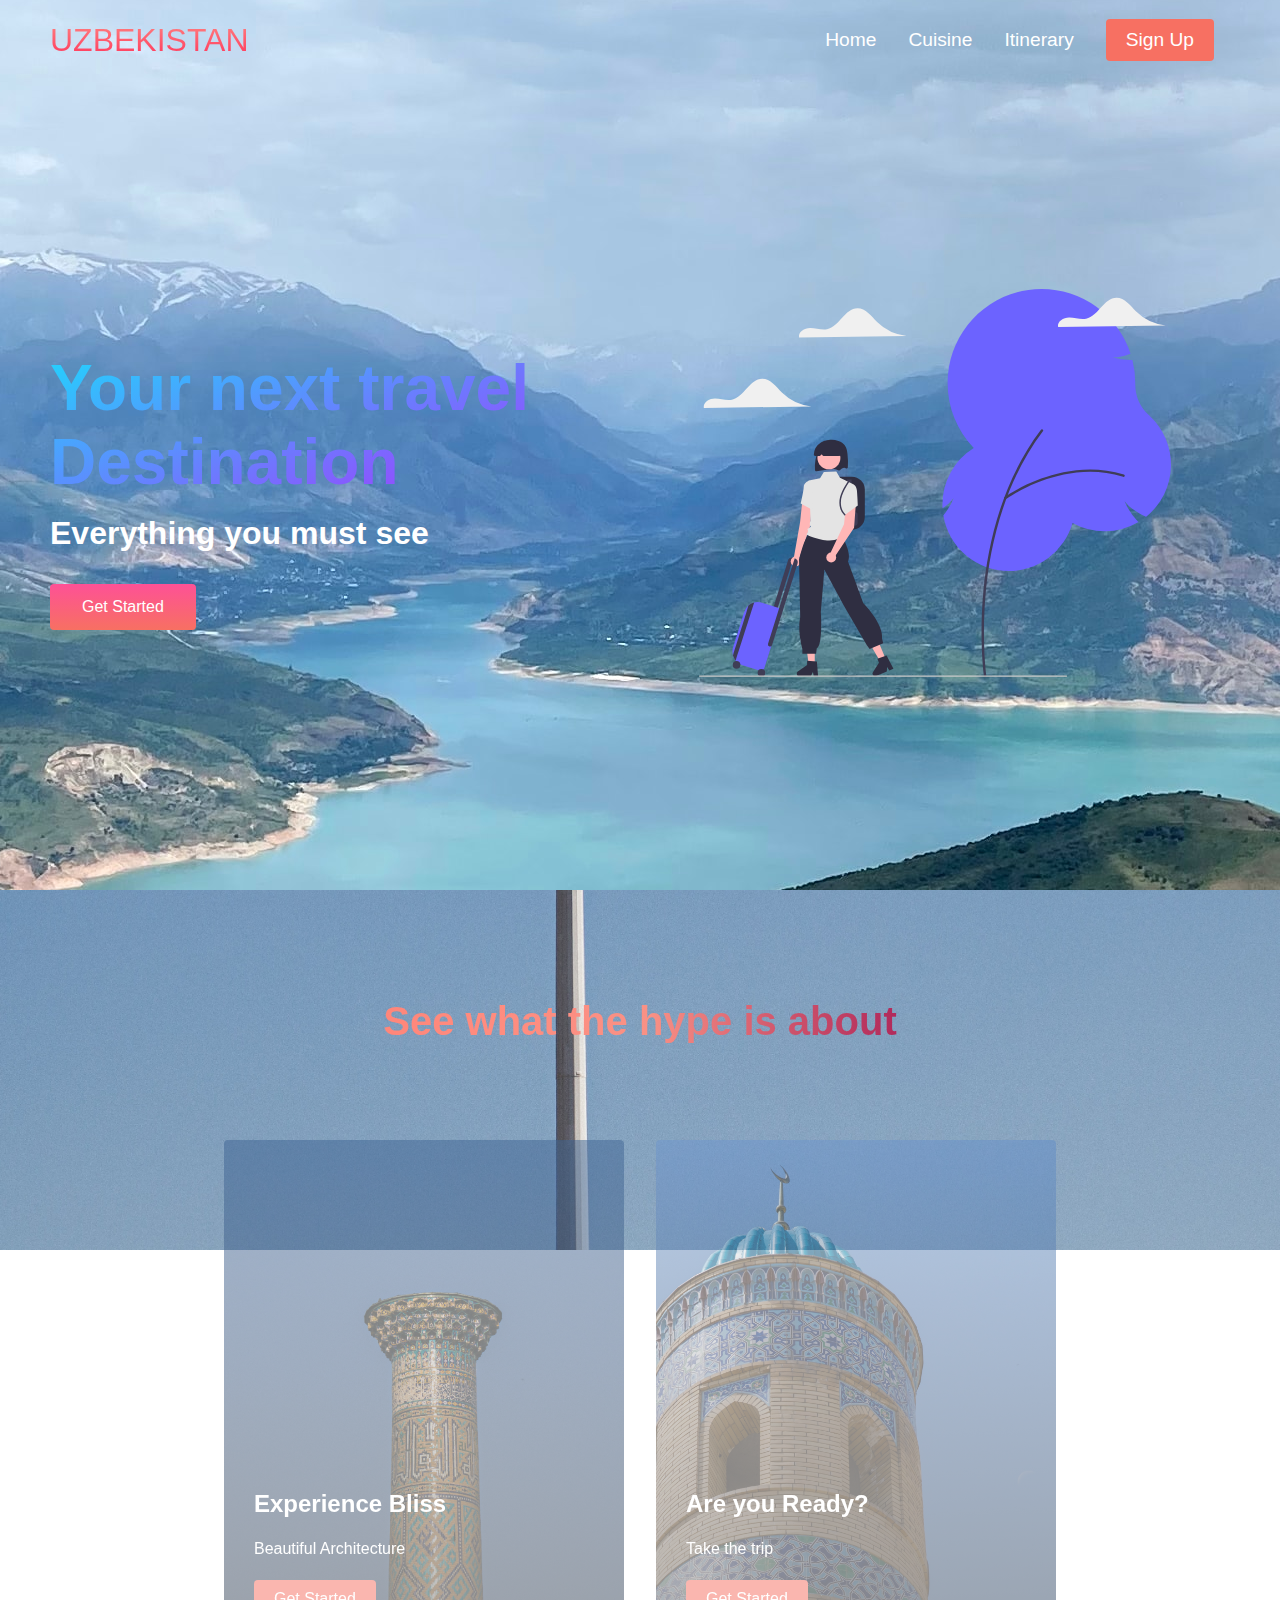
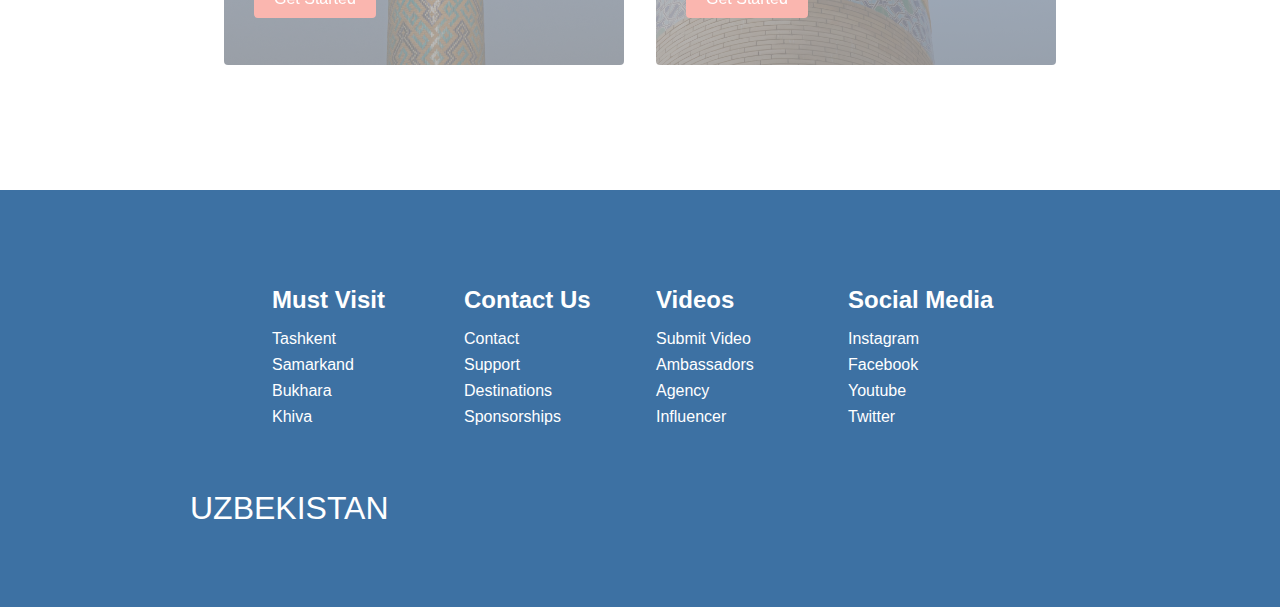
<file: UZBEKISTAN/index.html>
<!DOCTYPE html>
<html lang="en">
  <head>
    <meta charset="UTF-8" />
    <meta http-equiv="X-UA-Compatible" content="IE=edge" />
    <meta name="viewport" content="width=device-width, initial-scale=1.0" />
    <title>UZBEKISTAN</title>
    <link rel="stylesheet" href="styles.css" />
    <link
      rel="stylesheet"
      href="https://use.fontawesome.com/releases/v5.14.0/css/all.css"
      integrity="sha384-HzLeBuhoNPvSl5KYnjx0BT+WB0QEEqLprO+NBkkk5gbc67FTaL7XIGa2w1L0Xbgc"
      crossorigin="anonymous"
    />
  </head>
  <body>
    <nav class="navbar">
      <div class="navbar__container">
        <a href="/" id="navbar__logo">
          <i class="fa-solid fa-earth-asia"></i>UZBEKISTAN</a
        >
        <div class="navbar__toggle" id="mobile-menu">
          <span class="bar"></span> <span class="bar"></span>
          <span class="bar"></span>
        </div>
        <ul class="navbar__menu">
          <li class="navbar__item">
            <a href="index.html" class="navbar__links">Home</a>
          </li>
          <li class="navbar__item">
            <a href="cuisine.html" class="navbar__links">Cuisine</a>
          </li>
          <li class="navbar__item">
            <a href="itinerary.html" class="navbar__links">Itinerary</a>
          </li>
          <li class="navbar__btn">
              <a href="signup.html" class="button">Sign Up</a></li>
        </ul>
      </div>
    </nav>

    <!-- Hero Section -->
    <div class="main">
      <div class="main__container">
        <div class="main__content">
          <h2>Your next travel Destination</h2>
          <p>Everything you must see</p>
          <button class="main__btn"><a href="#">Get Started</a></button>
        </div>
        <div class="main__img--container">
          <img id="main__img" src="images/pic1.svg" />
        </div>
      </div>
    </div>

    <!-- Services Section -->
    <div class="services">
      <h1>See what the hype is about</h1>
      <div class="services__container">
        <div class="services__card">
          <h2>Experience Bliss</h2>
          <p>Beautiful Architecture</p>
          <button>Get Started</button>
        </div>
        <div class="services__card">
          <h2>Are you Ready?</h2>
          <p>Take the trip</p>
          <button>Get Started</button>
        </div>
      </div>
    </div>

    <!-- Footer Section -->
    <div class="footer__container">
      <div class="footer__links">
        <div class="footer__link--wrapper">
          <div class="footer__link--items">
            <h2>Must Visit</h2>
            <a href="/sign__up">Tashkent</a> <a href="/">Samarkand</a>
            <a href="/">Bukhara</a> <a href="/">Khiva</a>
          </div>
          <div class="footer__link--items">
            <h2>Contact Us</h2>
            <a href="/">Contact</a> <a href="/">Support</a>
            <a href="/">Destinations</a> <a href="/">Sponsorships</a>
          </div>
        </div>
        <div class="footer__link--wrapper">
          <div class="footer__link--items">
            <h2>Videos</h2>
            <a href="/">Submit Video</a> <a href="/">Ambassadors</a>
            <a href="/">Agency</a> <a href="/">Influencer</a>
          </div>
          <div class="footer__link--items">
            <h2>Social Media</h2>
            <a href="/">Instagram</a> <a href="/">Facebook</a>
            <a href="/">Youtube</a> <a href="/">Twitter</a>
          </div>
        </div>
      </div>
      <section class="social__media">
        <div class="social__media--wrap">
          <div class="footer__logo">
            <a href="/" id="footer__logo"
              ></i>UZBEKISTAN</a
            >
          </div>
          <div class="social__icons">
            <a
              class="social__icon--link"
              href="/"
              target="_blank"
              aria-label="Facebook"
            >
              <i class="fab fa-facebook"></i>
            </a>
            <a
              class="social__icon--link"
              href="/"
              target="_blank"
              aria-label="Instagram"
            >
              <i class="fab fa-instagram"></i>
            </a>
            <a
              class="social__icon--link"
              href="//www.youtube.com/channel/UCsKsymTY_4BYR-wytLjex7A?view_as=subscriber"
              target="_blank"
              aria-label="Youtube"
            >
              <i class="fab fa-youtube"></i>
            </a>
            <a
              class="social__icon--link"
              href="/"
              target="_blank"
              aria-label="Twitter"
            >
              <i class="fab fa-twitter"></i>
            </a>
            <a
              class="social__icon--link"
              href="/"
              target="_blank"
              aria-label="LinkedIn"
            >
              <i class="fab fa-linkedin"></i>
            </a>
          </div>
        </div>
      </section>
    </div>
    <script src="app.js"></script>
  </body>
</html>
</file>
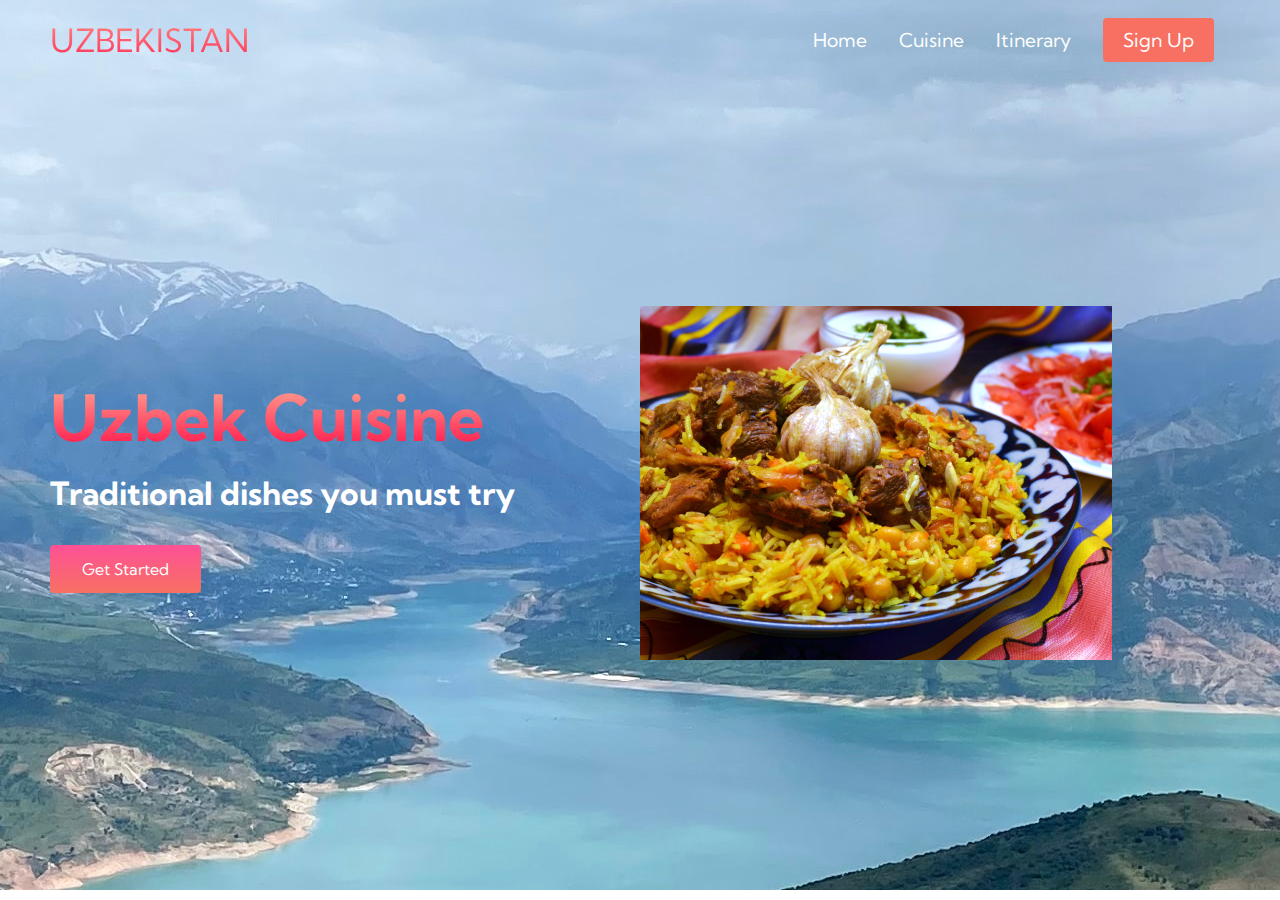
<file: UZBEKISTAN/cuisine.html>
<!DOCTYPE html>
<html lang="en">
  <head>
    <meta charset="UTF-8" />
    <meta name="viewport" content="width=device-width, initial-scale=1.0" />
    <title>Cuisine</title>
    <link rel="stylesheet" href="styles.css" />
    <link
      rel="stylesheet"
      href="https://use.fontawesome.com/releases/v5.14.0/css/all.css"
      integrity="sha384-HzLeBuhoNPvSl5KYnjx0BT+WB0QEEqLprO+NBkkk5gbc67FTaL7XIGa2w1L0Xbgc"
      crossorigin="anonymous"
    />
    <link
      href="https://fonts.googleapis.com/css2?family=Kumbh+Sans:wght@400;700&display=swap"
      rel="stylesheet"
    />
  </head>
  <body>
    <nav class="navbar">
      <div class="navbar__container">
        <a href="/" id="navbar__logo"></i>UZBEKISTAN</a>
        <div class="navbar__toggle" id="mobile-menu">
          <span class="bar"></span> <span class="bar"></span>
          <span class="bar"></span>
        </div>
        <ul class="navbar__menu">
          <li class="navbar__item">
            <a href="index.html" class="navbar__links">Home</a>
          </li>
          <li class="navbar__item">
            <a href="cuisine.html" class="navbar__links">Cuisine</a>
          </li>
          <li class="navbar__item">
            <a href="itinerary.html" class="navbar__links">Itinerary</a>
          </li>
          <li class="navbar__btn">
            <a href="signup.html" class="button">Sign Up</a>
          </li>
        </ul>
      </div>
    </nav>
    <div class="main">
      <div class="main__container">
        <div class="main__content">
          <h1>Uzbek Cuisine</h1>
          <p>Traditional dishes you must try</p>
          <button class="main__btn"><a href="#">Get Started</a></button>
        </div>
        <div class="main__img-container">
          <img id="main__img" src="images/Plov.jpeg" />
        </div>
      </div>
    </div>

    <script src="app.js"></script>
  </body>
</html>
</file>
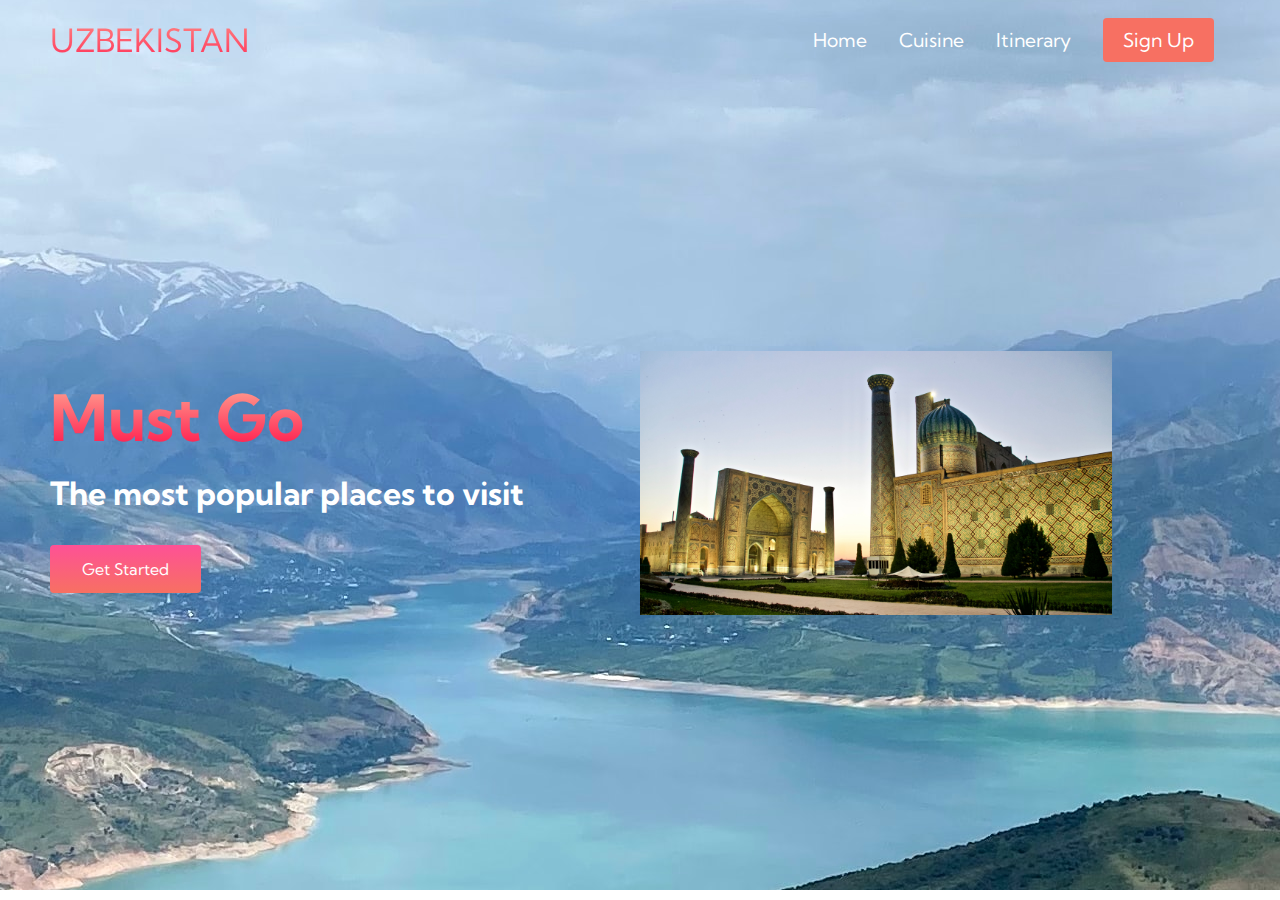
<file: UZBEKISTAN/itinerary.html>
<!DOCTYPE html>
<html lang="en">
  <head>
    <meta charset="UTF-8" />
    <meta name="viewport" content="width=device-width, initial-scale=1.0" />
    <title>Itinerary</title>
    <link rel="stylesheet" href="styles.css" />
    <link
      rel="stylesheet"
      href="https://use.fontawesome.com/releases/v5.14.0/css/all.css"
      integrity="sha384-HzLeBuhoNPvSl5KYnjx0BT+WB0QEEqLprO+NBkkk5gbc67FTaL7XIGa2w1L0Xbgc"
      crossorigin="anonymous"
    />
    <link
      href="https://fonts.googleapis.com/css2?family=Kumbh+Sans:wght@400;700&display=swap"
      rel="stylesheet"
    />
  </head>
  <body>
    <nav class="navbar">
      <div class="navbar__container">
        <a href="/" id="navbar__logo"></i>UZBEKISTAN</a>
        <div class="navbar__toggle" id="mobile-menu">
          <span class="bar"></span> <span class="bar"></span>
          <span class="bar"></span>
        </div>
        <ul class="navbar__menu">
          <li class="navbar__item">
            <a href="index.html" class="navbar__links">Home</a>
          </li>
          <li class="navbar__item">
            <a href="cuisine.html" class="navbar__links">Cuisine</a>
          </li>
          <li class="navbar__item">
            <a href="itinerary.html" class="navbar__links">Itinerary</a>
          </li>
          <li class="navbar__btn">
            <a href="signup.html" class="button">Sign Up</a>
          </li>
        </ul>
      </div>
    </nav>
    <div class="main">
      <div class="main__container">
        <div class="main__content">
          <h1>Must Go</h1>
          <p>The most popular places to visit</p>
          <button class="main__btn"><a href="#">Get Started</a></button>
        </div>
        <div class="main__img-container">
          <img id="main__img" src="images/abdullah-aydin-x-xwFxX2wVU-unsplash.jpg" />
        </div>
      </div>
    </div>

    <script src="app.js"></script>
  </body>
</html>
</file>
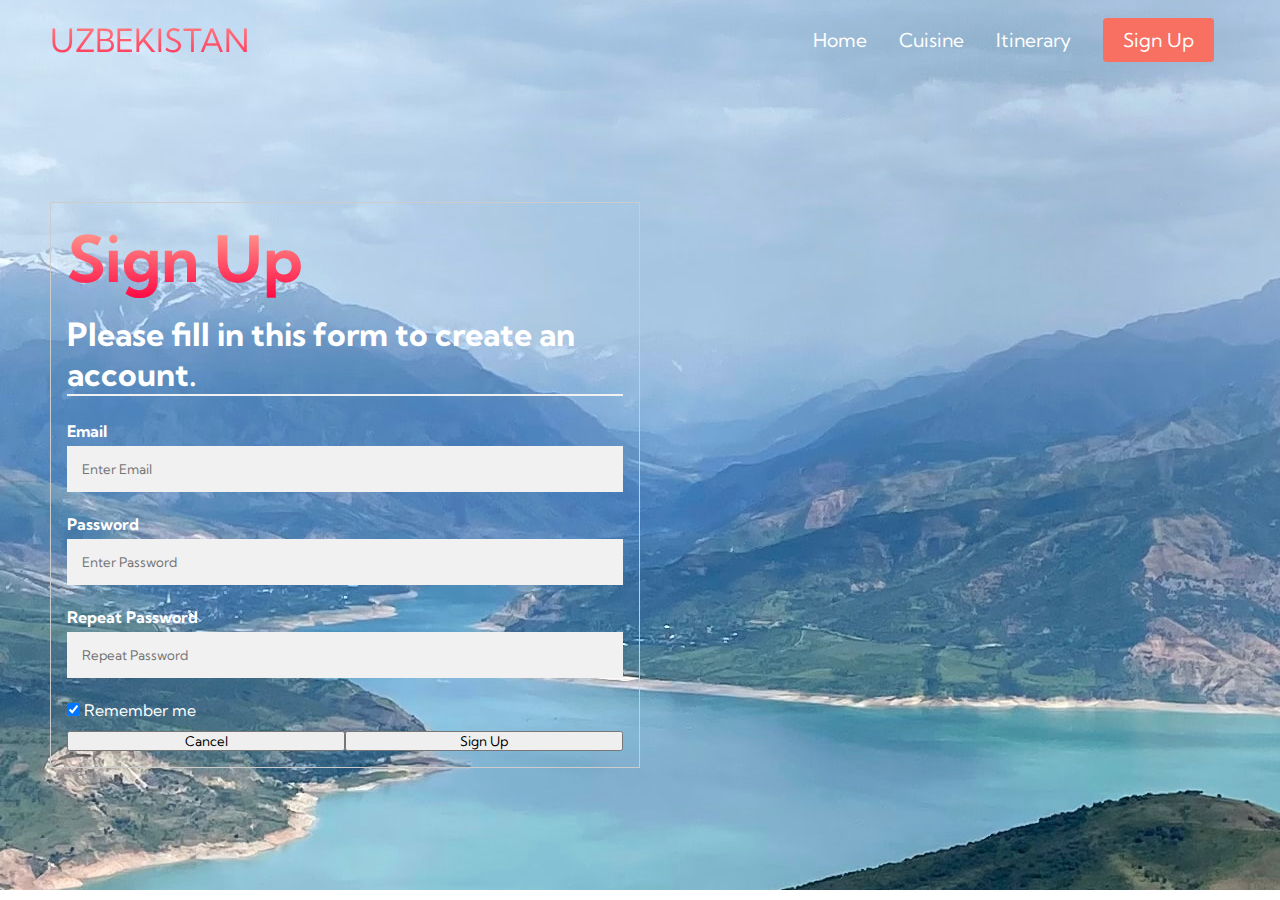
<file: UZBEKISTAN/signup.html>
<!DOCTYPE html>
<html lang="en">
  <head>
    <meta charset="UTF-8" />
    <meta name="viewport" content="width=device-width, initial-scale=1.0" />
    <title>Cuisine</title>
    <link rel="stylesheet" href="styles.css" />
    <link
      rel="stylesheet"
      href="https://use.fontawesome.com/releases/v5.14.0/css/all.css"
      integrity="sha384-HzLeBuhoNPvSl5KYnjx0BT+WB0QEEqLprO+NBkkk5gbc67FTaL7XIGa2w1L0Xbgc"
      crossorigin="anonymous"
    />
    <link
      href="https://fonts.googleapis.com/css2?family=Kumbh+Sans:wght@400;700&display=swap"
      rel="stylesheet"
    />
  </head>
  <body>
    <nav class="navbar">
      <div class="navbar__container">
        <a href="/" id="navbar__logo"></i>UZBEKISTAN</a>
        <div class="navbar__toggle" id="mobile-menu">
          <span class="bar"></span> <span class="bar"></span>
          <span class="bar"></span>
        </div>
        <ul class="navbar__menu">
          <li class="navbar__item">
            <a href="index.html" class="navbar__links">Home</a>
          </li>
          <li class="navbar__item">
            <a href="cuisine.html" class="navbar__links">Cuisine</a>
          </li>
          <li class="navbar__item">
            <a href="itinerary" class="navbar__links">Itinerary</a>
          </li>
          <li class="navbar__btn">
            <a href="signup.html" class="button">Sign Up</a>
          </li>
        </ul>
      </div>
    </nav>
    <div class="main">
      <div class="main__container">
        <div class="main__content">
          <form action="action_page.php" style="border:1px solid #ccc">
  <div class="container">
    <h1>Sign Up</h1>
    <p>Please fill in this form to create an account.</p>
    <hr>

    <label for="email"><b>Email</b></label>
    <input type="text" placeholder="Enter Email" name="email" required>

    <label for="psw"><b>Password</b></label>
    <input type="password" placeholder="Enter Password" name="psw" required>

    <label for="psw-repeat"><b>Repeat Password</b></label>
    <input type="password" placeholder="Repeat Password" name="psw-repeat" required>

    <label>
      <input type="checkbox" checked="checked" name="remember" style="margin-bottom:15px"> Remember me
    </label>

    <div class="clearfix">
      <button type="button" class="cancelbtn">Cancel</button>
      <button type="submit" class="signupbtn">Sign Up</button>
    </div>
  </div>
</form>
        </div>
      </div>
    </div>
    <script src="app.js"></script>
  </body>
</html>
</file>
<file: UZBEKISTAN/styles.css>
* {
  box-sizing: border-box;
  margin: 0;
  padding: 0;
  font-family: "Kumbh Sans", sans-serif;
}

.navbar {
  background: url(images/back.jpg) no-repeat center center fixed;
  height: 80px;
  display: flex;
  justify-content: center;
  align-items: center;
  font-size: 1.2rem;
  position: sticky;
  top: 0;
  z-index: 999;
}

.navbar__container {
  display: flex;
  justify-content: space-between;
  height: 80px;
  z-index: 1;
  width: 100%;
  max-width: 1300px;
  margin-right: auto;
  margin-left: auto;
  padding-right: 50px;
  padding-left: 50px;
  position: absolute;
  top: 0;
  left: 0;
}

#navbar__logo {
  background-color: #4169e1;
  background-image: linear-gradient(to top, #ff0844 0%, #ffb199 100%);
  background-size: 100%;
  -webkit-background-clip: text;
  -moz-background-clip: text;
  -webkit-text-fill-color: transparent;
  -moz-text-fill-color: transparent;
  display: flex;
  align-items: center;
  cursor: pointer;
  text-decoration: none;
  font-size: 2rem;
}

.fa-gem {
  margin-right: 0.5rem;
}

.navbar__menu {
  display: flex;
  align-items: center;
  list-style: none;
  text-align: center;
}

.navbar__item {
  height: 80px;
}

.navbar__links {
  color: #fff;
  display: flex;
  align-items: center;
  justify-content: center;
  text-decoration: none;
  padding: 0 1rem;
  height: 100%;
}

.navbar__btn {
  display: flex;
  justify-content: center;
  align-items: center;
  padding: 0 1rem;
  width: 100%;
}

.button {
  display: flex;
  justify-content: center;
  align-items: center;
  text-decoration: none;
  padding: 10px 20px;
  height: 100%;
  width: 100%;
  border: none;
  outline: none;
  border-radius: 4px;
  background: #f77062;
  color: #fff;
}

.button:hover {
  background: #4837ff;
  transition: all 0.3s ease;
}

.navbar__links:hover {
  color: #f77062;
  transition: all 0.3s ease;
}

@media screen and (max-width: 960px) {
  .navbar__container {
    display: flex;
    justify-content: space-between;
    height: 80px;
    z-index: 1;
    width: 100%;
    max-width: 1300px;
    padding: 0;
  }

  .navbar__menu {
    display: grid;
    grid-template-columns: auto;
    margin: 0;
    width: 100%;
    position: absolute;
    top: -1000px;
    opacity: 1;
    transition: all 0.5s ease;
    height: 50vh;
    z-index: -1;
  }

  .navbar__menu.active {
    background: url(images/back.jpg) no-repeat center center fixed;
    -webkit-background-size: cover;
    -moz-background-size: cover;
    -o-background-size: cover;
    background-size: cover;
    top: 100%;
    opacity: 1;
    transition: all 0.5s ease;
    z-index: 99;
    height: 50vh;
    font-size: 1.6rem;
  }

  #navbar__logo {
    padding-left: 25px;
  }

  .navbar__toggle .bar {
    width: 25px;
    height: 3px;
    margin: 5px auto;
    transition: all 0.3s ease-in-out;
    background: #fff;
  }

  .navbar__item {
    width: 100%;
  }

  .navbar__links {
    text-align: center;
    padding: 2rem;
    width: 100%;
    display: table;
  }

  .navbar__btn {
    padding-bottom: 2rem;
  }

  .button {
    display: flex;
    justify-content: center;
    align-items: center;
    width: 80%;
    height: 80px;
    margin: 0;
  }

  #mobile-menu {
    position: absolute;
    top: 20%;
    right: 5%;
    transform: translate(5%, 20%);
  }

  .navbar__toggle .bar {
    display: block;
    cursor: pointer;
  }

  #mobile-menu.is-active .bar:nth-child(2) {
    opacity: 0;
  }

  #mobile-menu.is-active .bar:nth-child(1) {
    transform: translateY(8px) rotate(45deg);
  }

  #mobile-menu.is-active .bar:nth-child(3) {
    transform: translateY(-8px) rotate(-45deg);
  }
}

.main {
  background: url(images/back.jpg) no-repeat center center fixed;
}

.main__container {
  display: grid;
  grid-template-columns: 1fr 1fr;
  align-items: center;
  justify-self: center;
  margin: 0 auto;
  height: 90vh;
  background: url(images/back.jpg) no-repeat center center fixed;
  z-index: 1;
  width: 100%;
  max-width: 1300px;
  padding-right: 50px;
  padding-left: 50px;
}

.main__content {
  color: #fff;
  width: 100%;
}

.main__content h1 {
  font-size: 4rem;
  background-color: #ff8177;
  background-image: linear-gradient(to top, #ff0844 0%, #ffb199 100%);
  background-size: 100%;
  -webkit-background-clip: text;
  -moz-background-clip: text;
  -webkit-text-fill-color: transparent;
  -moz-text-fill-color: transparent;
}

.main__content h2 {
  font-size: 4rem;
  margin-top: 10px;
  background-color: #ff8177;
  background-image: linear-gradient(-20deg, #b721ff 0%, #21d4fd 100%);
  background-size: 100%;
  -webkit-background-clip: text;
  -moz-background-clip: text;
  -webkit-text-fill-color: transparent;
  -moz-text-fill-color: transparent;
}

.main__content p {
  margin-top: 1rem;
  font-size: 2rem;
  font-weight: 700;
}

.main__btn {
  font-size: 1rem;
  background-image: linear-gradient(to top, #f77062 0%, #fe5196 100%);
  -webkit-background-size: cover;
  -moz-background-size: cover;
  -o-background-size: cover;
  background-size: cover;
  padding: 14px 32px;
  border: none;
  border-radius: 4px;
  color: #fff;
  margin-top: 2rem;
  cursor: pointer;
  position: relative;
  transition: all 0.35s;
  outline: none;
}

.main__btn a {
  position: relative;
  z-index: 2;
  color: #fff;
  text-decoration: none;
}

.main__btn:after {
  position: absolute;
  content: "";
  top: 0;
  left: 0;
  width: 0;
  height: 100%;
  background: #4837ff;
  transition: all 0.35s;
  border-radius: 4px;
}

.main__btn:hover {
  color: #fff;
}

.main__btn:hover:after {
  width: 100%;
}

.main__img--container {
  text-align: center;
}

#main__img {
  height: 80%;
  width: 80%;
}

@media screen and (max-width: 768px) {
  .main__container {
    display: grid;
    grid-template-columns: auto;
    align-items: center;
    justify-self: center;
    width: 100%;
    margin: 0 auto;
    height: 90vh;
  }

  .main__content {
    text-align: center;
    margin-bottom: 4rem;
  }

  .main__content h1 {
    font-size: 2.5rem;
    margin-top: 2rem;
  }

  .main__content h2 {
    font-size: 3rem;
  }

  .main__content p {
    margin-top: 1rem;
    font-size: 1.5rem;
  }
}

@media screen and (max-width: 480px) {
  .main__content h1 {
    font-size: 2rem;
    margin-top: 3rem;
  }

  .main__content h2 {
    font-size: 2rem;
  }

  .main__content p {
    margin-top: 2rem;
    font-size: 1.5rem;
  }

  .main__btn {
    padding: 12px 36px;
    margin: 2.5rem 0;
  }
}
/* Services Section */
.services {
  background: url(images/nosirjon-saminjonov-GVxnQQqCABI-unsplash.jpg) no-repeat
    center center fixed;
  -webkit-background-size: cover;
  -moz-background-size: cover;
  -o-background-size: cover;
  background-size: cover;
  display: flex;
  flex-direction: column;
  justify-content: center;
  align-items: center;
  height: 100vh;
}

.services h1 {
  background-color: #ff8177;
  background-image: linear-gradient(
    to right,
    #ff8177 0%,
    #ff867a 0%,
    #ff8c7f 21%,
    #f99185 52%,
    #cf556c 78%,
    #b12a5b 100%
  );
  background-size: 100%;
  -webkit-background-clip: text;
  -moz-background-clip: text;
  -webkit-text-fill-color: transparent;
  -moz-text-fill-color: transparent;
  margin-bottom: 5rem;
  font-size: 2.5rem;
}

.services__container {
  display: flex;
  justify-content: center;
  flex-wrap: wrap;
}

.services__card {
  margin: 1rem;
  height: 525px;
  width: 400px;
  border-radius: 4px;
  background: linear-gradient(
      to bottom,
      rgba(0, 0, 0, 0) 0%,
      rgba(17, 17, 17, 0.6) 100%
    ),
    url(images/firstmini.jpg);
  opacity: 0.5;
  background-size: cover;
  position: relative;
  color: #fff;
}

.services__card:before {
  opacity: 0.2;
}

.services__card:nth-child(2) {
  background: linear-gradient(
      to bottom,
      rgba(0, 0, 0, 0) 0%,
      rgba(17, 17, 17, 0.6) 100%
    ),
    url(images/farhodjon-chinberdiev-z8RHHh3a21o-unsplash.jpg);
  opacity: 0.5;
  background-size: cover;
  position: relative;
  color: #fff;
}

.services__card h2 {
  position: absolute;
  top: 350px;
  left: 30px;
}

.services__card p {
  position: absolute;
  top: 400px;
  left: 30px;
}

.services__card button {
  color: #fff;
  padding: 10px 20px;
  border: none;
  outline: none;
  border-radius: 4px;
  background: #f77062;
  position: absolute;
  top: 440px;
  left: 30px;
  font-size: 1rem;
}

.services__card button:hover {
  cursor: pointer;
}

.services__card:hover {
  transform: scale(1.075);
  transition: 0.2s ease-in;
  cursor: pointer;
  opacity: 1;
}

@media screen and (max-width: 960px) {
  .services {
    height: 1600px;
  }

  .services h1 {
    font-size: 2rem;
    margin-top: 12rem;
  }
}

@media screen and (max-width: 480px) {
  .services {
    height: 1400px;
  }

  .services h1 {
    font-size: 1.2rem;
  }

  .services__card {
    width: 300px;
  }
}

/* Footer CSS */
.footer__container {
  background-color: #3d71a3;
  padding: 5rem 0;
  display: flex;
  flex-direction: column;
  justify-content: center;
  align-items: center;
}

#footer__logo {
  color: #fff;
  display: flex;
  align-items: center;
  cursor: pointer;
  text-decoration: none;
  font-size: 2rem;
}

.footer__links {
  width: 100%;
  max-width: 1000px;
  display: flex;
  justify-content: center;
}

.footer__link--wrapper {
  display: flex;
}

.footer__link--items {
  display: flex;
  flex-direction: column;
  align-items: flex-start;
  margin: 16px;
  text-align: left;
  width: 160px;
  box-sizing: border-box;
}

.footer__link--items h2 {
  margin-bottom: 16px;
}

.footer__link--items > h2 {
  color: #fff;
}

.footer__link--items a {
  color: #fff;
  text-decoration: none;
  margin-bottom: 0.5rem;
}

.footer__link--items a:hover {
  color: #e9e9e9;
  transition: 0.3s ease-out;
}

/* Social Icons */
.social__icon--link {
  color: #fff;
  font-size: 24px;
}

.social__media {
  max-width: 1000px;
  width: 100%;
}

.social__media--wrap {
  display: flex;
  justify-content: space-between;
  align-items: center;
  width: 90%;
  max-width: 1000px;
  margin: 40px auto 0 auto;
}

.social__icons {
  display: flex;
  justify-content: space-between;
  align-items: center;
  width: 240px;
}

.social__logo {
  color: #fff;
  justify-self: start;
  margin-left: 20px;
  cursor: pointer;
  text-decoration: none;
  font-size: 2rem;
  display: flex;
  align-items: center;
  margin-bottom: 16px;
}

.website__rights {
  color: #fff;
}

@media screen and (max-width: 820px) {
  .footer__links {
    padding-top: 2rem;
  }

  #footer__logo {
    margin-bottom: 2rem;
  }

  .website__rights {
    margin-bottom: 2rem;
  }

  .footer__link--wrapper {
    flex-direction: column;
  }

  .social__media--wrap {
    flex-direction: column;
  }
}

@media screen and (max-width: 480px) {
  .footer__link--items {
    margin: 0;
    padding: 10px;
    width: 100%;
  }
}

* {
  box-sizing: border-box;
}

/* Full-width input fields */
input[type="text"],
input[type="password"] {
  width: 100%;
  padding: 15px;
  margin: 5px 0 22px 0;
  display: inline-block;
  border: none;
  background: #f1f1f1;
}

input[type="text"]:focus,
input[type="password"]:focus {
  background-color: #ddd;
  outline: none;
}

hr {
  border: 1px solid #f1f1f1;
  margin-bottom: 25px;
}

/* Extra styles for the cancel button */
.cancelbtn .signupbtn {
  padding: 14px 20px;
  background-color: #3678f4;
}

/* Float cancel and signup buttons and add an equal width */
.cancelbtn,
.signupbtn {
  float: left;
  width: 50%;
}

/* Add padding to container elements */
.container {
  padding: 16px;
}

/* Clear floats */
.clearfix::after {
  content: "";
  clear: both;
  display: table;
}

/* Change styles for cancel button and signup button on extra small screens */
@media screen and (max-width: 300px) {
  .cancelbtn,
  .signupbtn {
    width: 100%;
  }
}
</file>
